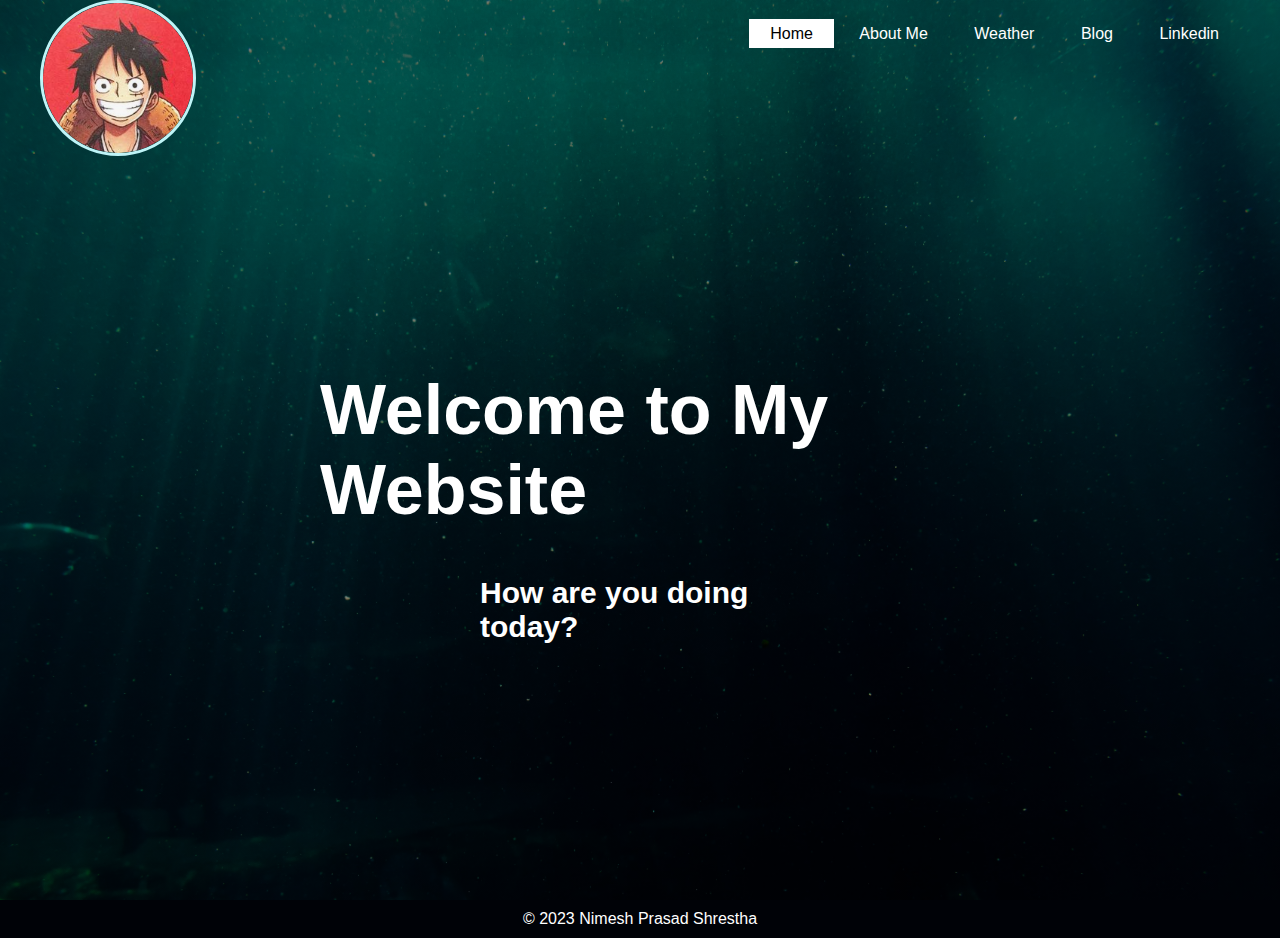
<file: index.html>
<!DOCTYPE html>
<html lang="en">
<head>
    <meta charset="UTF-8">
    <meta http-equiv="X-UA-Compatible" content="IE=edge">
    <meta name="viewport" content="width=device-width, initial-scale=1.0">
    <title>My Website</title>
    <link rel="stylesheet" href="main.css">
</head>
<body>
    <header>
        <div class="main">
            <div class="logo">
                <img src="luffylogo.png">
            </div>
            <ul>
                <li class="active"><a href="#">Home</a></li>
                <li><a href="about.html">About Me</a></li>
                <li><a href="weather.html">Weather</a></li>
                <li><a href="https://nimeshherald.wordpress.com/">Blog</a></li>
                <li><a href="https://www.linkedin.com/in/nimesh-shrestha-6a881a26a/">Linkedin</a></li>
            </ul>
        </div>
        <div class="title">
            <h1>Welcome to My Website</h1>
            <h2>How are you doing today?</h2>
        </div>
        
    </header>
    <footer>
        <p>&copy; 2023 Nimesh Prasad Shrestha</p>
      </footer>
</body>
</html>
</file>
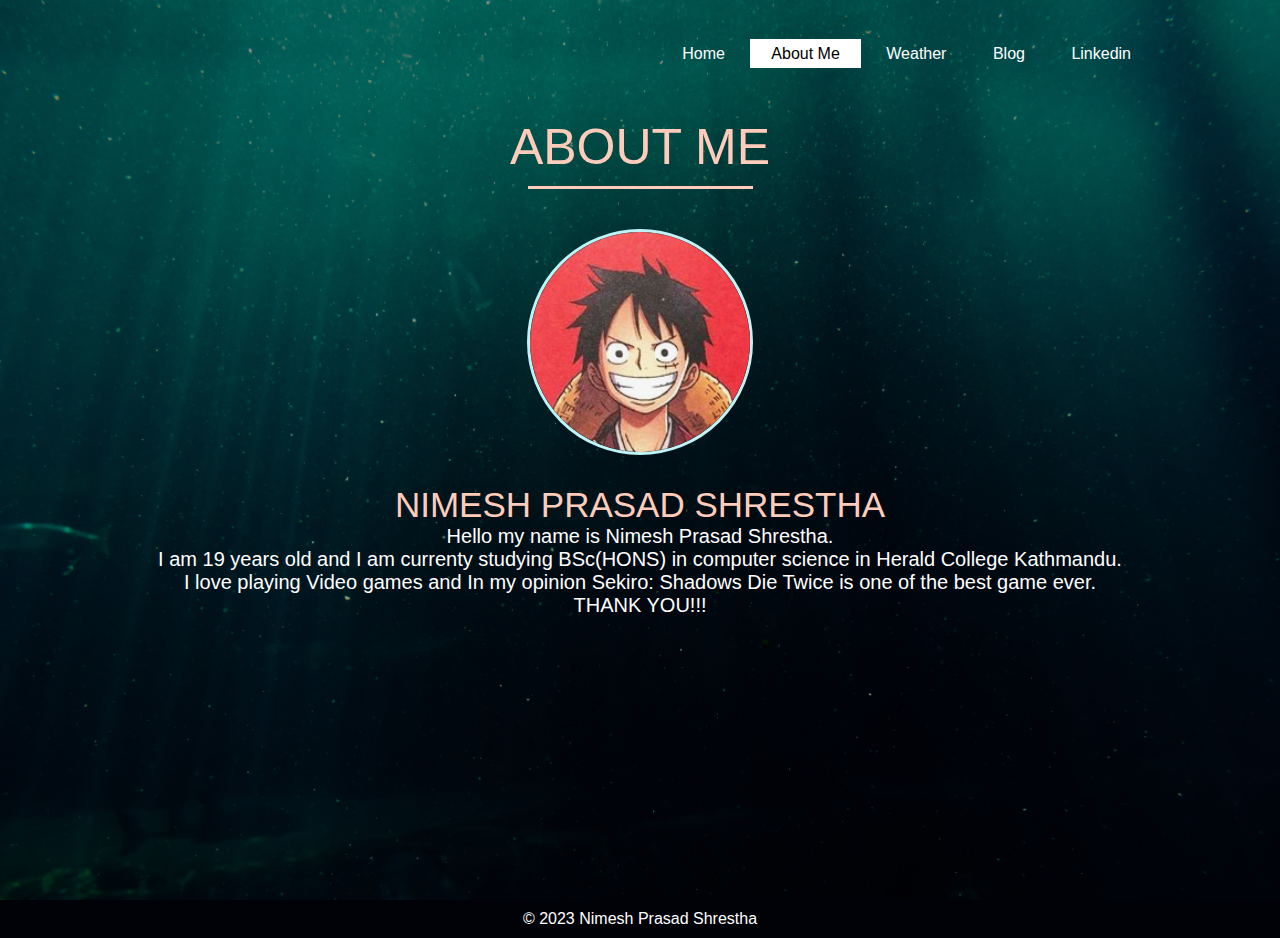
<file: about.html>
<!DOCTYPE html>
<html lang="en">
<head>
    <meta charset="UTF-8">
    <meta http-equiv="X-UA-Compatible" content="IE=edge">
    <meta name="viewport" content="width=device-width, initial-scale=1.0">
    <title>About Me</title>
    <link rel="stylesheet" href="about.css">
</head>
<body>
    <div class="section">
        <div class="hero">
            <ul>
                <li><a href="index.html">Home</a></li>
                <li class="active"><a href="about.html">About Me</a></li>
                <li><a href="weather.html">Weather</a></li>
                <li><a href="https://nimeshherald.wordpress.com/">Blog</a></li>
                <li><a href="https://www.linkedin.com/in/nimesh-shrestha-6a881a26a/">Linkedin</a></li>
            </ul>
        </div>
            <a>
                <h1><br>About Me</h1>
                <img src="luffylogo.png">
                
                <h5>Nimesh Prasad Shrestha</h5>
                <p>Hello my name is Nimesh Prasad Shrestha.
                    <br> I am 19 years old and I am currenty studying BSc(HONS) in computer science in Herald College Kathmandu.
                    <br> I love playing Video games and In my opinion Sekiro: Shadows Die Twice is one of the best game ever.
                    <br> THANK YOU!!! </p>
            </a>
    </div>
    <footer>
        <p>&copy; 2023 Nimesh Prasad Shrestha</p>
      </footer>
</body>
</html>
</file>
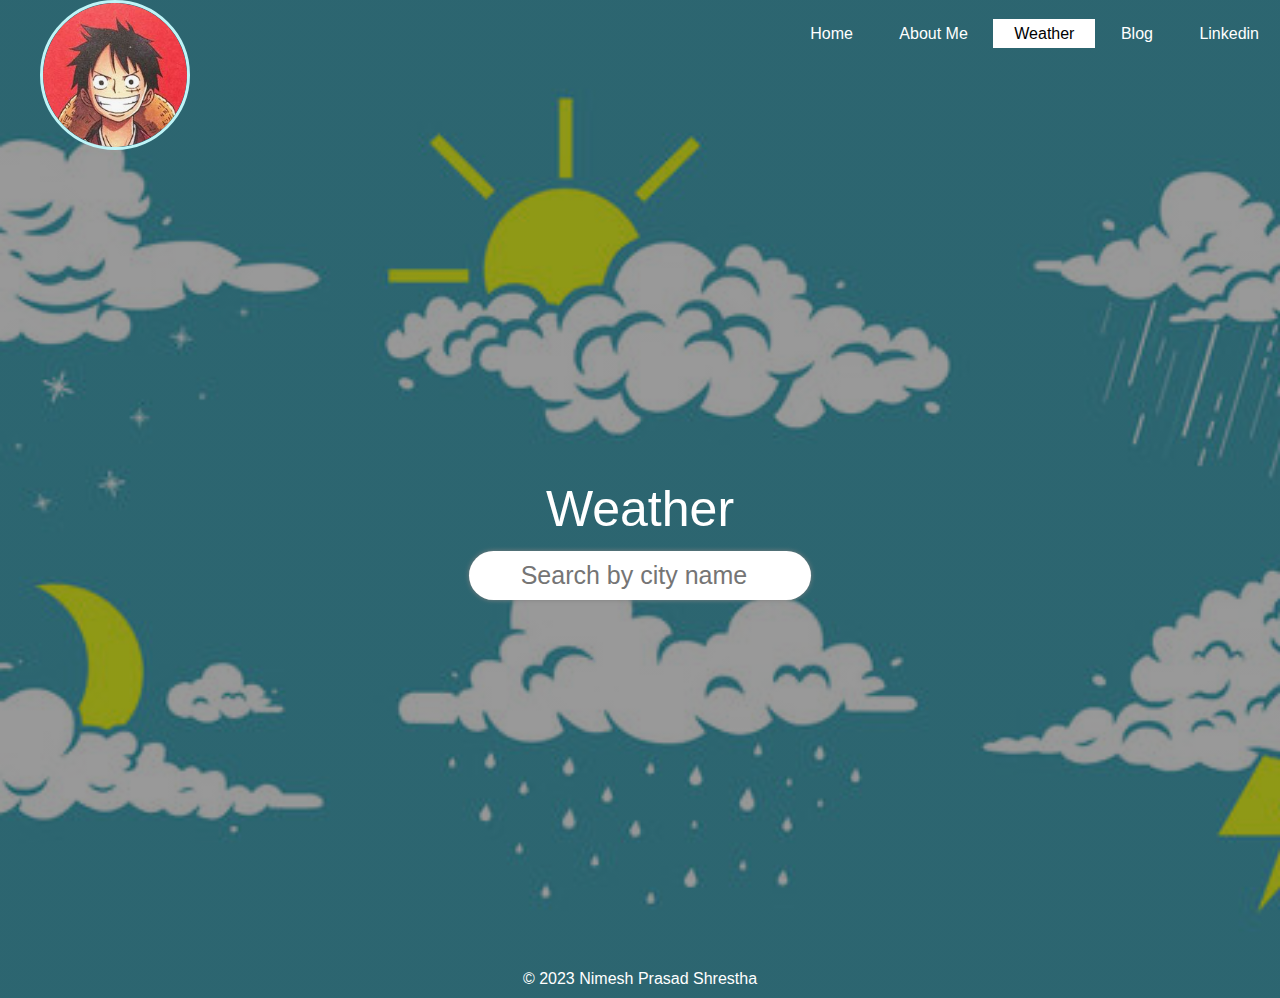
<file: weather.html>
<!DOCTYPE html>
<html lang="en">
<head>
    <meta charset="UTF-8">
    <meta http-equiv="X-UA-Compatible" content="IE=edge">
    <meta name="viewport" content="width=device-width, initial-scale=1.0">
    <title>Weather</title>
    <link rel="stylesheet" href="weather.css">
</head>
<body>
    <div class="section">
        <div class="main">
            <div class="logo">
                <img src="luffylogo.png">
            </div>
        </div>
            <ul>
                <li><a href="index.html">Home</a></li>
                <li><a href="about.html">About Me</a></li>
                <li class="active"><a href="weather.html">Weather</a></li>
                <li><a href="https://nimeshherald.wordpress.com/">Blog</a></li>
                <li><a href="https://www.linkedin.com/in/nimesh-shrestha-6a881a26a/">Linkedin</a></li>
            </ul>
            <main>
                <h1>Weather </h1>
                <div class="row" style="text-align: center;">
                    <form action="" >
                    <input type="search" id="search" placeholder="      Search by city name">
                </form>
                </div>
                <div class="row" id="weather">
                    <!--<div>
                        <img src="https://openweathermap.org/img/wn/${data.weather[0].icon}@2x.png" alt="" >
                    </div>
                    <div>
                        <h2> 32 °C</h2>
                        <h4> clear </h4>
                    </div> -->
                </div>
            </main>
            <script src="weather.js"></script>
        <footer>
            <p>&copy; 2023 Nimesh Prasad Shrestha</p>
        </footer>
</body>
</html>
</file>
<file: main.css>
*{
    margin: 0;
    padding: 0;
    font-family: Arial;

}
header{
    background-image:linear-gradient(rgba(0,0,0,0.5),rgba(0,0,0,0.5)), url(underwater.jpg);
    height: 100vh;
    background-size: cover;
    background-position: center ;
}
ul{
    float: right;
    list-style: none;
    margin-top: 25px;
}
ul li{
    display: inline-block;
}
ul li a{
    text-decoration: none;
    color: white;
    padding: 5px 20px;
    border: 1px solid transparent;
    transition: 0.6s ease;
}
ul li a:hover{
    background-color: white;
    color: black;
}
ul li.active a{
    background-color: white;
    color: black;
}

.logo img{
    float: left;
    width: 150px;
    height: auto;
    border-radius: 50%;
    border: 3px solid #bef4f7;
    
}
.main{
    max-width: 1200px;
    margin: auto;
}

.title{
    position: absolute;
    top: 50%;
    left: 50%;
    transform: translate(-50%,-50%);
}

.title h1{
    color: white;
    font-size: 70px;
}
.title h2{
    color: white;
    font-size: 30px;
    position: absolute;
    top: 150%;
    left: 50%;
    transform: translate(-50%,-50%);
}
footer {
    background-color: #000207;
    color: #fff;
    padding: 10px;
    text-align: center;
  }
</file>
<file: about.css>
*{
    margin: 0px;
    padding:0px;
    font-family: 'poppins', sans-serif;
    text-align: center;
}
.section{
    min-height: 100vh;
    background-image:linear-gradient(rgba(0,0,0,0.40),rgba(0,0,0,0.40)), url(underwater.jpg);
    background-position: center;
    background-repeat: no-repeat ;
    background-size: cover;
}
.hero{
    width: 80%;
    margin: auto;
    padding: 30px 0px;
}
a h1{
    font-size: 50px;
    font-weight: 500;
    text-transform: uppercase;
    color: #fcb;
}
a h1::after{
    content: "";
    height: 3px;
    width: 225px;
    background-color: #fcb;
    display: block;
    margin: 10px auto;
}
img{
    margin: auto;
    display: block;
    margin-top: 40px;
    width: 220px;
    height: 220px;
    border-radius: 50%;
    border: 3px solid #bef4f7;

}
a h5{
    text-transform: uppercase;
    font-size: 35px;
    font-weight: 500;
    margin-top: 30px;
    color: #fcb;
}
a p{
    font-size: 19px;
    color:white;
    font-size: 20px;
}
header{
    background-image:linear-gradient(rgba(0,0,0,0.5),rgba(0,0,0,0.5)), url(underwater.jpg);
    height: 100vh;
    background-size: cover;
    background-position: center ;
}
ul{
    float: right;
    list-style: none;
    margin-top: 15px;
}
ul li{
    display: inline-block;
}
ul li a{
    text-decoration: none;
    color: white;
    padding: 5px 20px;
    border: 1px solid transparent;
    transition: 0.6s ease;
}
ul li a:hover{
    background-color: white;
    color: black;
}
ul li.active a{
    background-color: white;
    color: black;
}

.logo img{
    float: left;
    width: 150px;
    height: auto;
    border-radius: 50%;
    border: 3px solid #bef4f7;
    
}
.main{
    max-width: 1200px;
    margin: auto;
}

.title{
    position: absolute;
    top: 50%;
    left: 50%;
    transform: translate(-50%,-50%);
}

.title h1{
    color: white;
    font-size: 70px;
}
.title h2{
    color: white;
    font-size: 30px;
    position: absolute;
    top: 150%;
    left: 50%;
    transform: translate(-50%,-50%);
}
footer {
    background-color: #000207;
    color: #fff;
    padding: 10px;
    text-align: center;
  }
</file>
<file: weather.css>
*{
    padding: 0px;
    margin: 0px;
    box-sizing: border-box;
    font-family: Arial, Helvetica, sans-serif;
}
.section{
    min-height: 100vh;
    background-image:linear-gradient(rgba(0,0,0,0.40),rgba(0,0,0,0.40)), url(weather.jpg);
    background-position: center;
    background-repeat: no-repeat ;
    background-size: cover;
}
.hero{
    width: 90%;
    margin: auto;
    padding: 30px 0px;
}
main{
    width: 100%;
    height: 90vh;
    display: flex;
    justify-content: center;
    align-items: center;
    flex-direction: column;

}
ul{
    float: right;
    list-style: none;
    margin-top: 25px;
    margin-left: 2px;
}
ul li{
    display: inline-block;
}
ul li a{
    text-decoration: none;
    color: white;
    padding: 5px 20px;
    border: 1px solid transparent;
    transition: 0.6s ease;
}
ul li a:hover{
    background-color: white;
    color: black;
}
ul li.active a{
    background-color: white;
    color: black;
}

.logo img{
    float: left;
    width: 150px;
    height: auto;
    border-radius: 50%;
    border: 3px solid #bef4f7;
    
}
.main{
    max-width: 1200px;
    margin: auto;
}

.title{
    position: absolute;
    top: 50%;
    left: 50%;
    transform: translate(-50%,-50%);
}

.title h1{
    color: white;
    font-size: 70px;
}
.title h2{
    color: white;
    font-size: 30px;
    position: absolute;
    top: 150%;
    left: 50%;
    transform: translate(-50%,-50%);
}
footer {
    color: #fff;
    padding: 10px;
    text-align: center;
  }
h1{
    font-size: 50px;
    font-weight: 500;
    text-transform: none;
    color: rgb(255, 255, 255);
}
.row{
    display: flex;
    /*vertically*/
    align-items: center; 
    /* horizontally*/
    justify-content: center;
    width: 1000px;
    
    margin: 10px;
    font-size: 40px;
    color: white;
    font-family: z;
   
}
#search{
    font-size: 25px;
    padding: 10px;
    border-radius: 25px;
    border:none;
    outline: none;
    box-shadow: 0px 0px 5px gray;
}
</file>
